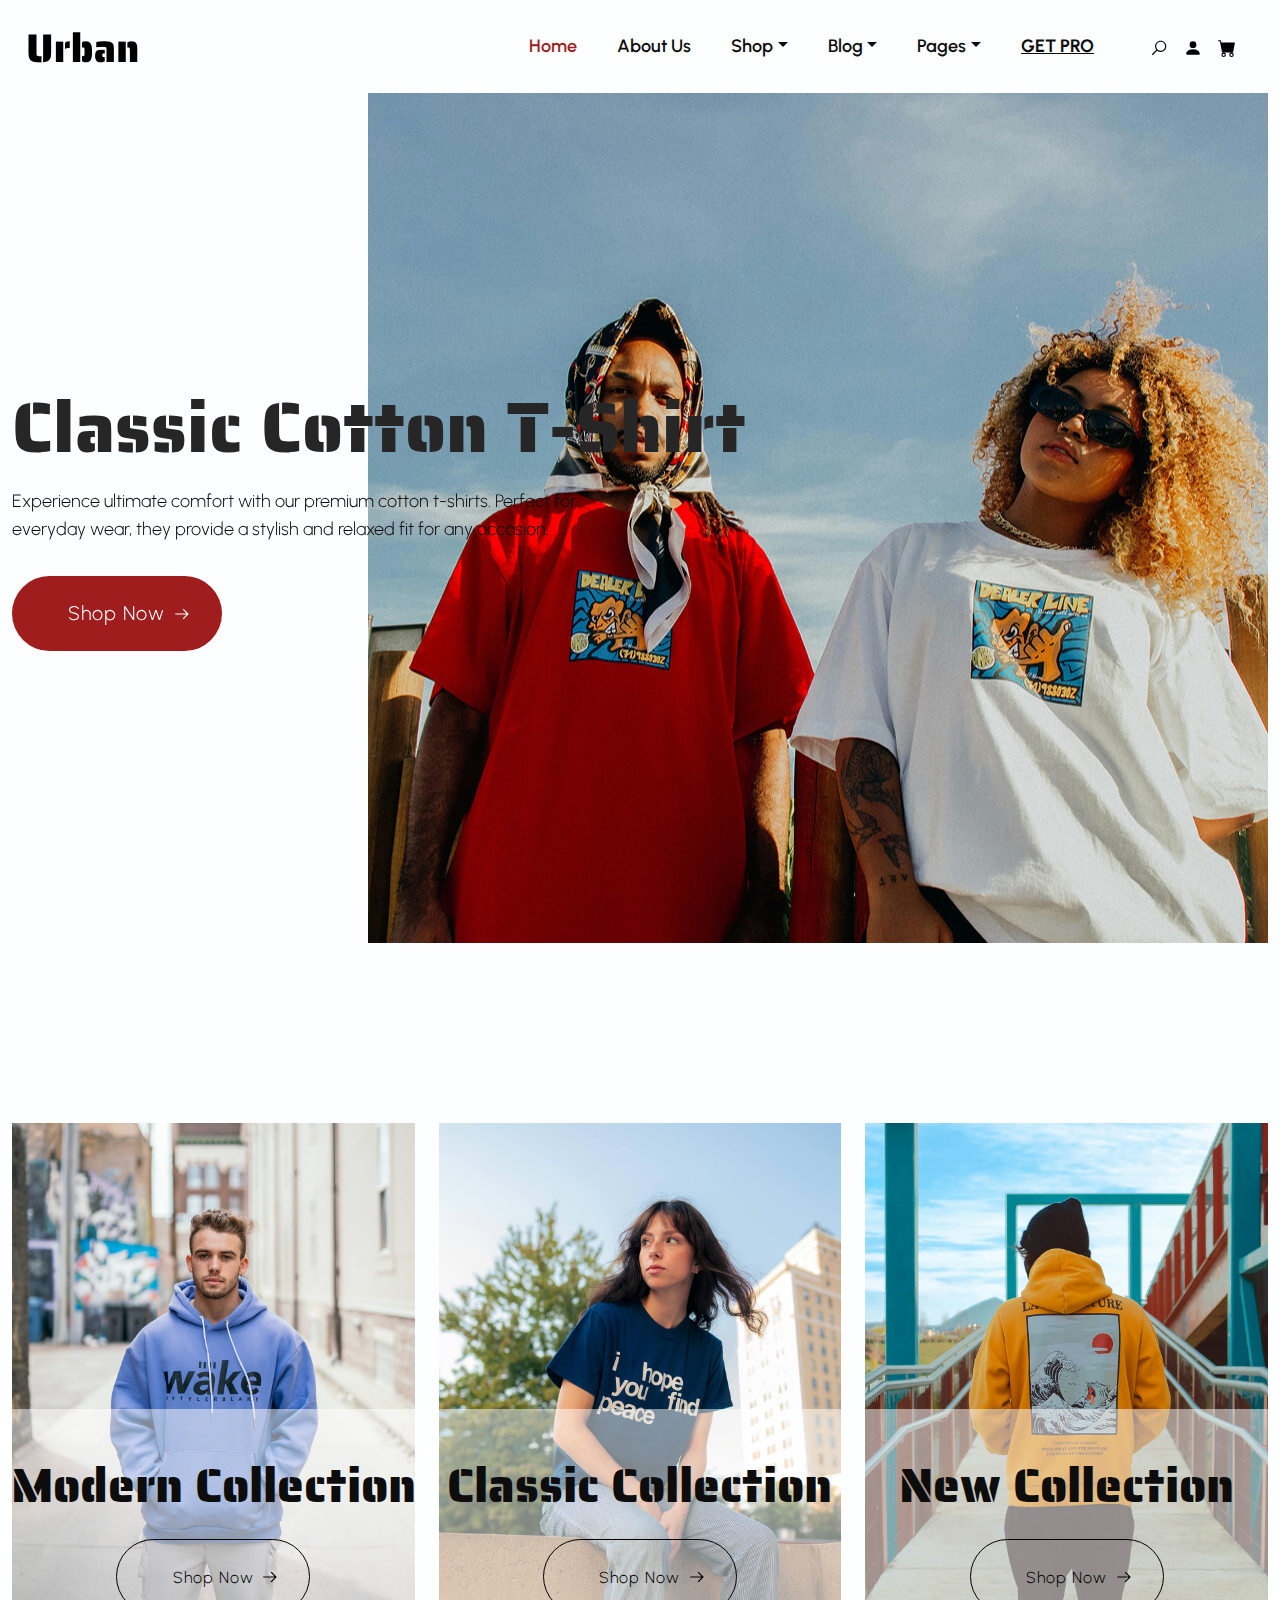
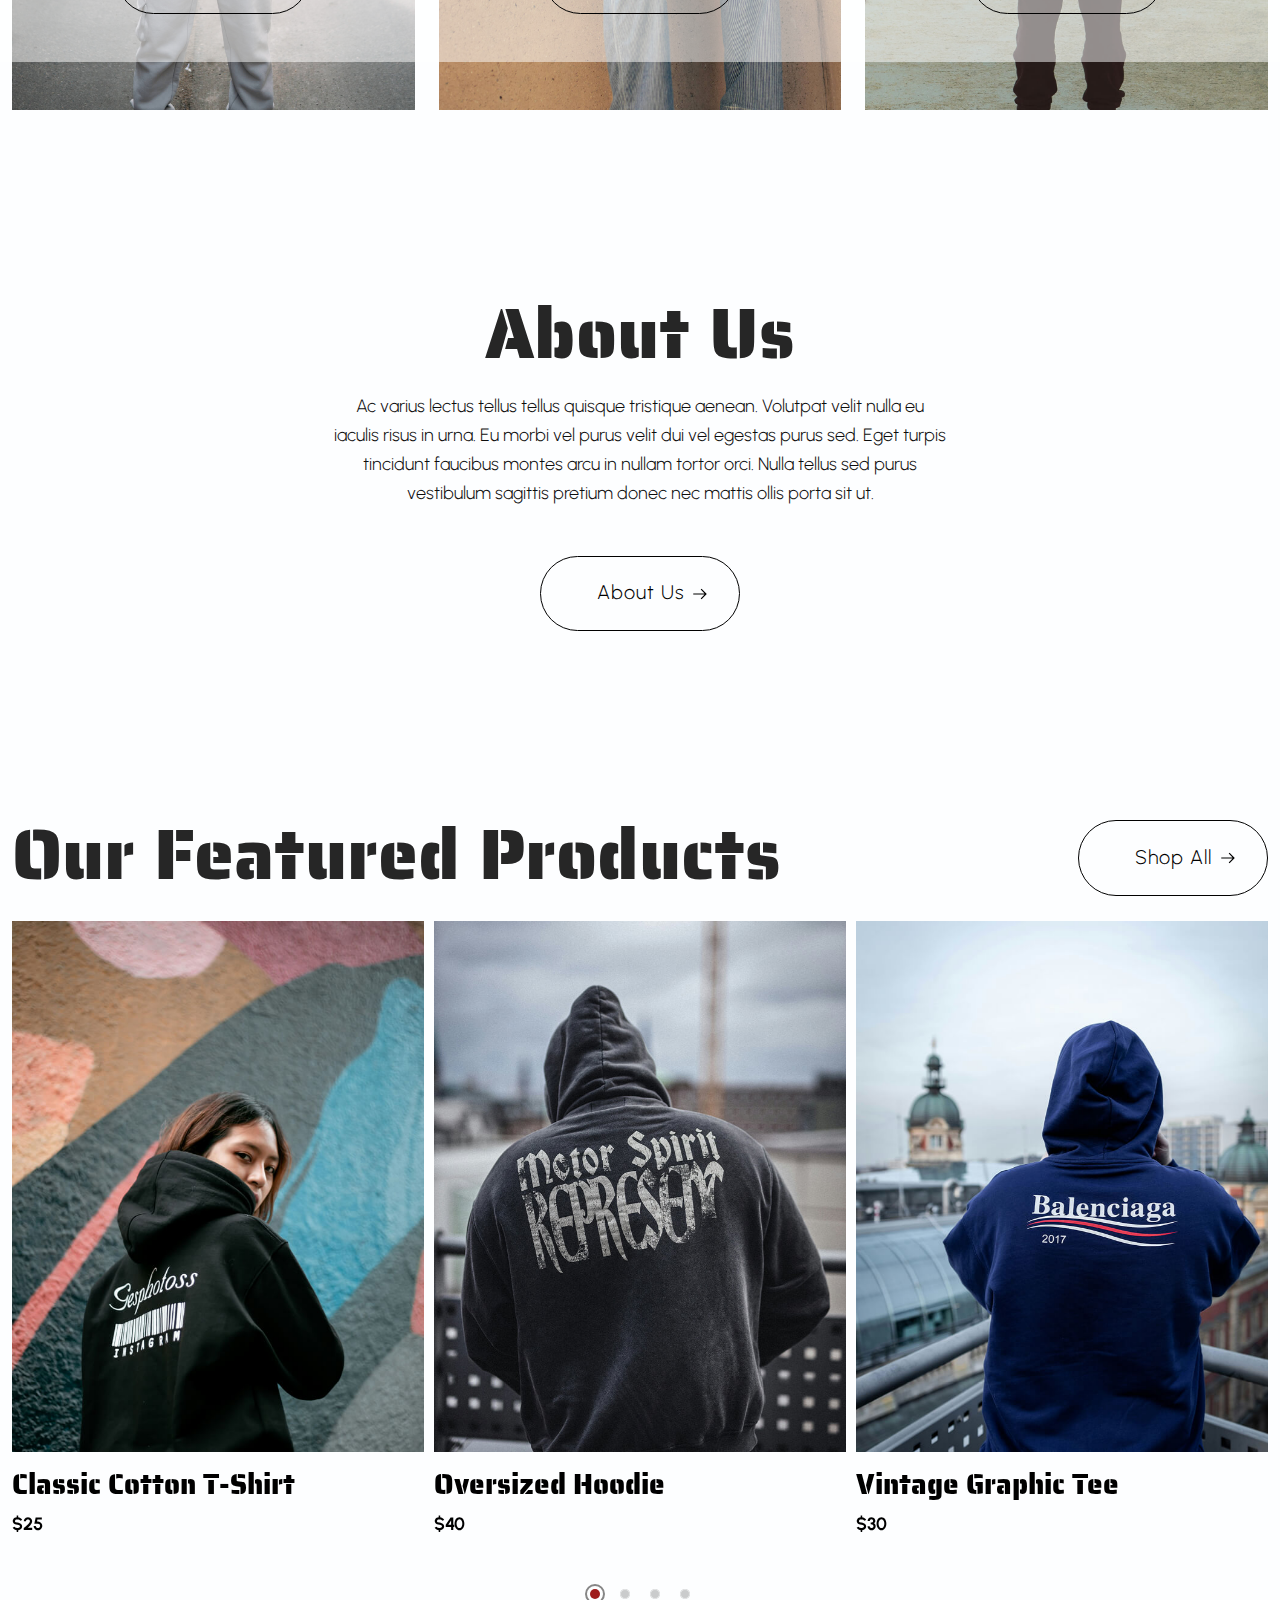
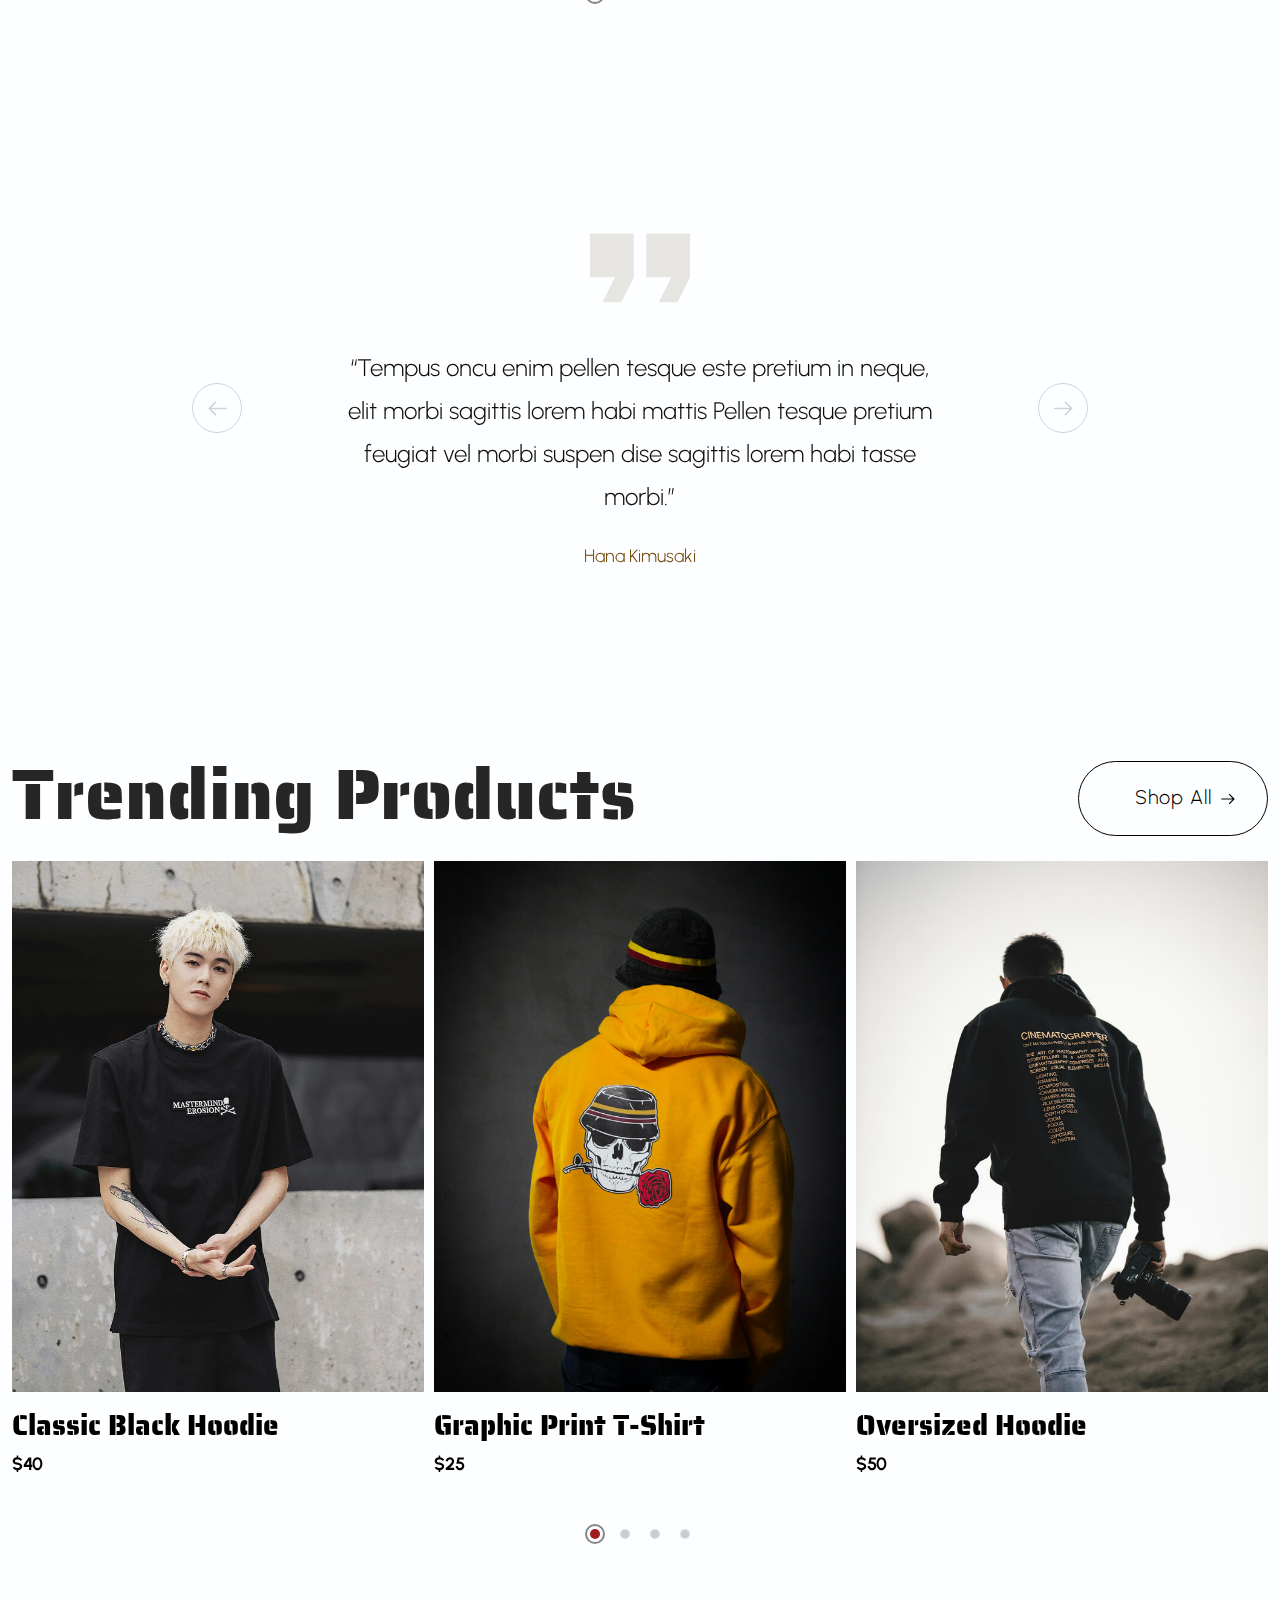
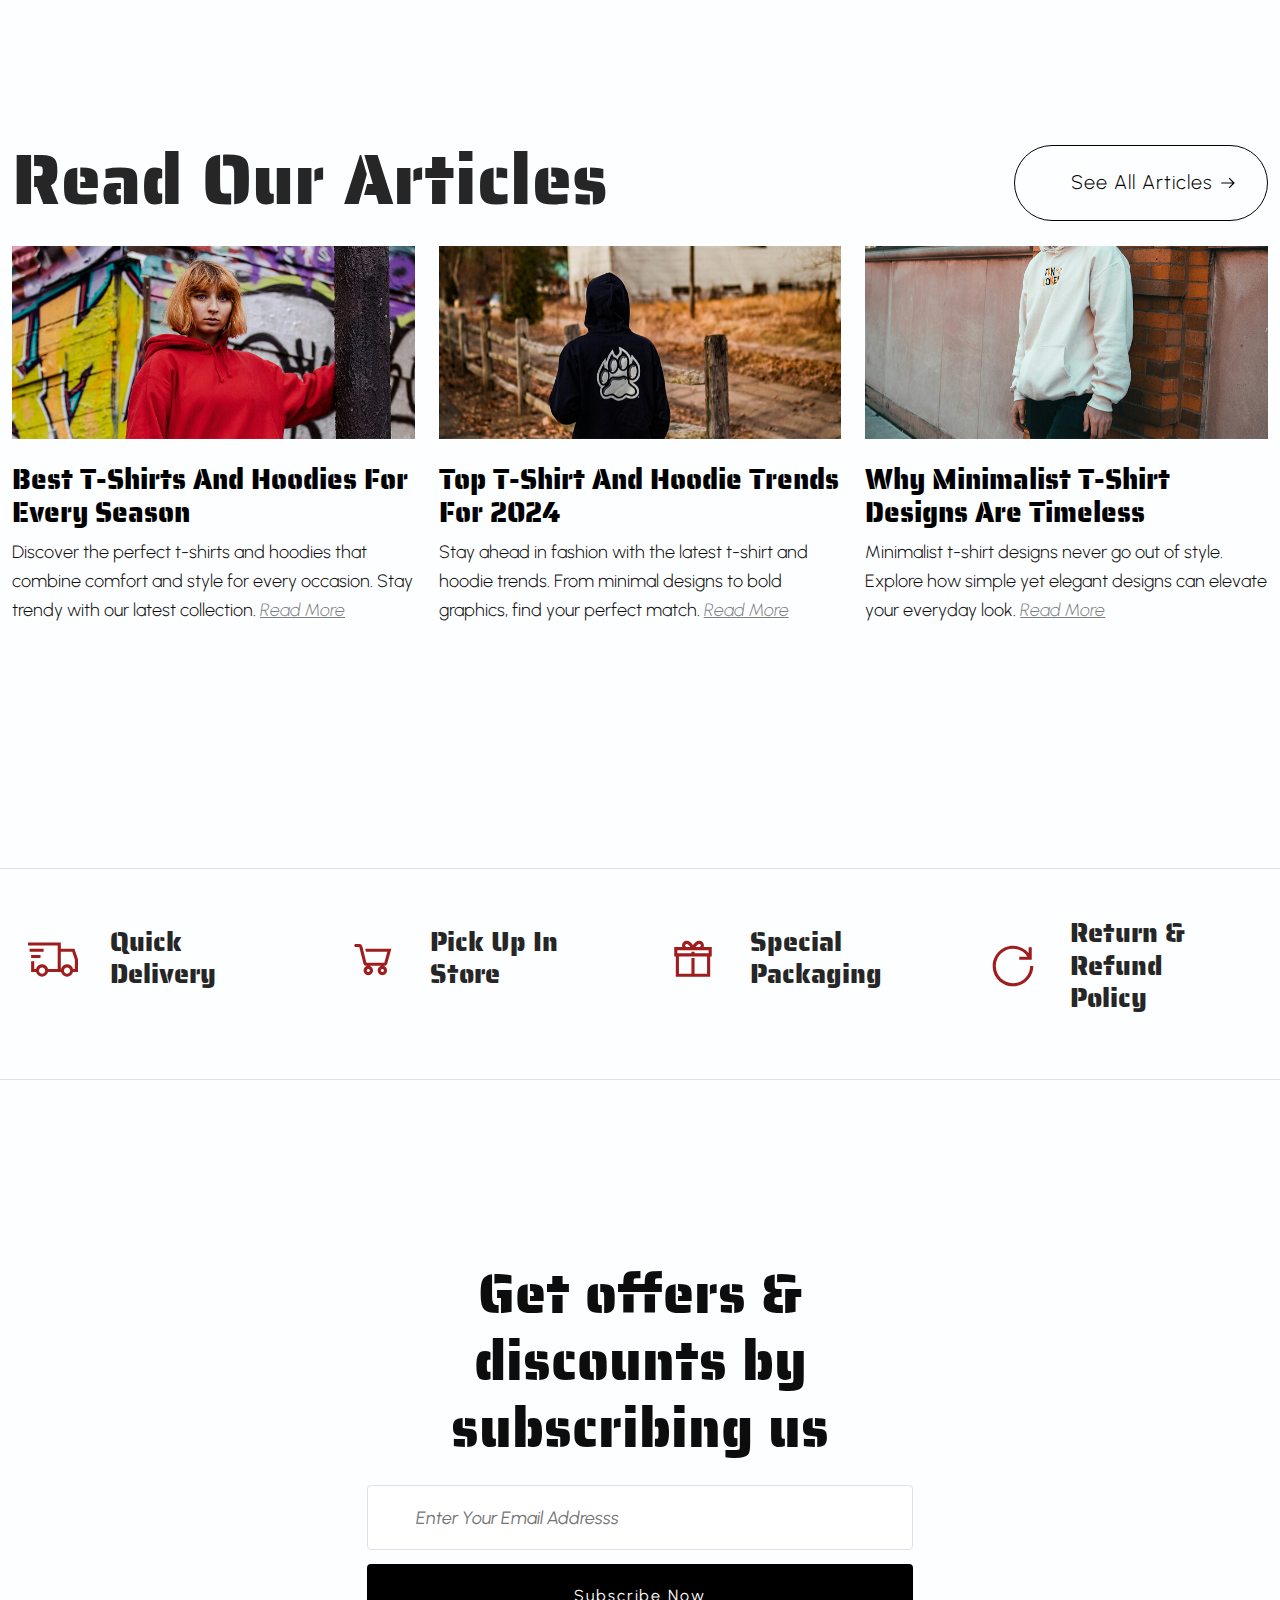
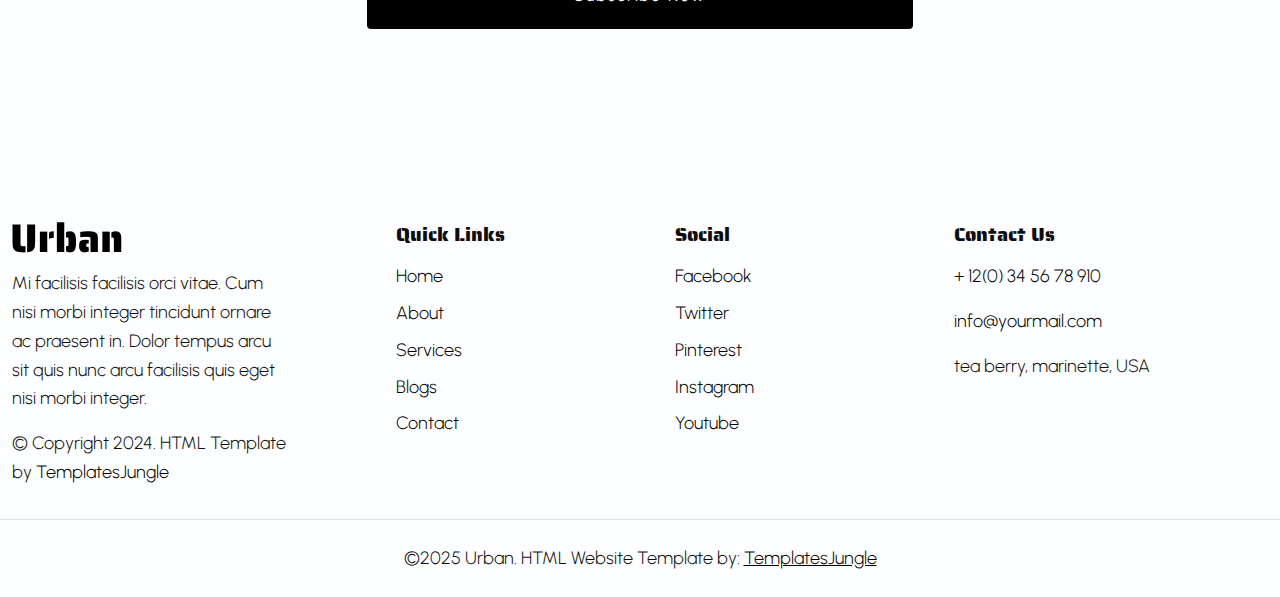
<file: index.html>
<!DOCTYPE html>
<html>

<head>
  <title>Urban - T-Shirt Store HTML Website Template</title>
  <meta charset="utf-8">
  <meta http-equiv="X-UA-Compatible" content="IE=edge">
  <meta name="viewport" content="width=device-width, initial-scale=1.0">
  <meta name="format-detection" content="telephone=no">
  <meta name="apple-mobile-web-app-capable" content="yes">
  <meta name="author" content="templatesjungle">
  <meta name="keywords" content="tshirt store ecommerce html website templates">
  <meta name="description" content="Urban is a T-Shirt Store HTML Website Template">

  <link rel="stylesheet" type="text/css" href="css/bootstrap.min.css">
  <link rel="stylesheet" type="text/css" href="style.css">
  <link rel="stylesheet" href="https://cdn.jsdelivr.net/npm/swiper@9/swiper-bundle.min.css" />

  <link rel="preconnect" href="https://fonts.googleapis.com">
  <link rel="preconnect" href="https://fonts.gstatic.com" crossorigin>
  <link
    href="https://fonts.googleapis.com/css2?family=Saira+Stencil+One&family=Urbanist:ital,wght@0,100..900;1,100..900&display=swap"
    rel="stylesheet">
</head>

<body class="bg-body" data-bs-spy="scroll" data-bs-target="#navbar" data-bs-root-margin="0px 0px -40%"
  data-bs-smooth-scroll="true" tabindex="0">
  <svg xmlns="http://www.w3.org/2000/svg" style="display: none;">
    <symbol id="search" xmlns="http://www.w3.org/2000/svg" viewBox="0 0 32 32">
      <title>Search</title>
      <path fill="currentColor"
        d="M19 3C13.488 3 9 7.488 9 13c0 2.395.84 4.59 2.25 6.313L3.281 27.28l1.439 1.44l7.968-7.969A9.922 9.922 0 0 0 19 23c5.512 0 10-4.488 10-10S24.512 3 19 3zm0 2c4.43 0 8 3.57 8 8s-3.57 8-8 8s-8-3.57-8-8s3.57-8 8-8z" />
    </symbol>
    <symbol xmlns="http://www.w3.org/2000/svg" id="user" viewBox="0 0 16 16">
      <path d="M3 14s-1 0-1-1 1-4 6-4 6 3 6 4-1 1-1 1H3Zm5-6a3 3 0 1 0 0-6 3 3 0 0 0 0 6Z" />
    </symbol>
    <symbol xmlns="http://www.w3.org/2000/svg" id="cart" viewBox="0 0 16 16">
      <path
        d="M0 1.5A.5.5 0 0 1 .5 1H2a.5.5 0 0 1 .485.379L2.89 3H14.5a.5.5 0 0 1 .491.592l-1.5 8A.5.5 0 0 1 13 12H4a.5.5 0 0 1-.491-.408L2.01 3.607 1.61 2H.5a.5.5 0 0 1-.5-.5zM5 12a2 2 0 1 0 0 4 2 2 0 0 0 0-4zm7 0a2 2 0 1 0 0 4 2 2 0 0 0 0-4zm-7 1a1 1 0 1 1 0 2 1 1 0 0 1 0-2zm7 0a1 1 0 1 1 0 2 1 1 0 0 1 0-2z" />
    </symbol>
    <symbol xmlns="http://www.w3.org/2000/svg" id="arrow-left" viewBox="0 0 32 32">
      <path fill="currentColor"
        d="m13.281 6.781l-8.5 8.5l-.687.719l.687.719l8.5 8.5l1.438-1.438L7.938 17H28v-2H7.937l6.782-6.781z" />
    </symbol>
    <symbol xmlns="http://www.w3.org/2000/svg" id="arrow-right" viewBox="0 0 32 32">
      <path fill="currentColor"
        d="M18.719 6.781L17.28 8.22L24.063 15H4v2h20.063l-6.782 6.781l1.438 1.438l8.5-8.5l.687-.719l-.687-.719z" />
    </symbol>
    <symbol xmlns="http://www.w3.org/2000/svg" id="shipping-fast" viewBox="0 0 32 32">
      <path fill="currentColor"
        d="M0 6v2h19v15h-6.156c-.446-1.719-1.992-3-3.844-3c-1.852 0-3.398 1.281-3.844 3H4v-5H2v7h3.156c.446 1.719 1.992 3 3.844 3c1.852 0 3.398-1.281 3.844-3h8.312c.446 1.719 1.992 3 3.844 3c1.852 0 3.398-1.281 3.844-3H32v-8.156l-.063-.157l-2-6L29.72 10H21V6zm1 4v2h9v-2zm20 2h7.281L30 17.125V23h-1.156c-.446-1.719-1.992-3-3.844-3c-1.852 0-3.398 1.281-3.844 3H21zM2 14v2h6v-2zm7 8c1.117 0 2 .883 2 2s-.883 2-2 2s-2-.883-2-2s.883-2 2-2zm16 0c1.117 0 2 .883 2 2s-.883 2-2 2s-2-.883-2-2s.883-2 2-2z" />
    </symbol>
    <symbol xmlns="http://www.w3.org/2000/svg" id="shopping-cart" viewBox="0 0 32 32">
      <path fill="currentColor"
        d="M5 7c-.55 0-1 .45-1 1s.45 1 1 1h2.219l2.625 10.5c.222.89 1.02 1.5 1.937 1.5H23.25c.902 0 1.668-.598 1.906-1.469L27.75 10H11l.5 2h13.656l-1.906 7H11.781L9.156 8.5A1.983 1.983 0 0 0 7.22 7zm17 14c-1.645 0-3 1.355-3 3s1.355 3 3 3s3-1.355 3-3s-1.355-3-3-3zm-9 0c-1.645 0-3 1.355-3 3s1.355 3 3 3s3-1.355 3-3s-1.355-3-3-3zm0 2c.563 0 1 .438 1 1c0 .563-.438 1-1 1c-.563 0-1-.438-1-1c0-.563.438-1 1-1zm9 0c.563 0 1 .438 1 1c0 .563-.438 1-1 1c-.563 0-1-.438-1-1c0-.563.438-1 1-1z" />
    </symbol>
    <symbol xmlns="http://www.w3.org/2000/svg" id="gift" viewBox="0 0 32 32">
      <path fill="currentColor"
        d="M12 5c-1.645 0-3 1.355-3 3c0 .352.074.684.188 1H4v6h1v13h22V15h1V9h-5.188A2.95 2.95 0 0 0 23 8c0-1.645-1.355-3-3-3c-1.75 0-2.938 1.328-3.719 2.438c-.105.148-.187.292-.281.437c-.094-.145-.176-.29-.281-.438C14.938 6.329 13.75 5 12 5zm0 2c.625 0 1.438.672 2.063 1.563c.152.218.128.23.25.437H12c-.566 0-1-.434-1-1c0-.566.434-1 1-1zm8 0c.566 0 1 .434 1 1c0 .566-.434 1-1 1h-2.313c.122-.207.098-.219.25-.438C18.563 7.673 19.375 7 20 7zM6 11h20v2h-9v-1h-2v1H6zm1 4h18v11h-8V16h-2v10H7z" />
    </symbol>
    <symbol xmlns="http://www.w3.org/2000/svg" id="return" viewBox="0 0 32 32">
      <path fill="currentColor"
        d="M16 3C8.832 3 3 8.832 3 16s5.832 13 13 13s13-5.832 13-13h-2c0 6.086-4.914 11-11 11S5 22.086 5 16S9.914 5 16 5c3.875 0 7.262 1.984 9.219 5H20v2h8V4h-2v3.719C23.617 4.844 20.02 3 16 3z" />
    </symbol>
    <symbol xmlns="http://www.w3.org/2000/svg" id="quote" viewBox="0 0 24 24">
      <path fill="currentColor" d="m15 17l2-4h-4V6h7v7l-2 4h-3Zm-9 0l2-4H4V6h7v7l-2 4H6Z" />
    </symbol>
    <symbol xmlns="http://www.w3.org/2000/svg" id="nav-icon" viewBox="0 0 16 16">
      <path
        d="M14 10.5a.5.5 0 0 0-.5-.5h-3a.5.5 0 0 0 0 1h3a.5.5 0 0 0 .5-.5zm0-3a.5.5 0 0 0-.5-.5h-7a.5.5 0 0 0 0 1h7a.5.5 0 0 0 .5-.5zm0-3a.5.5 0 0 0-.5-.5h-11a.5.5 0 0 0 0 1h11a.5.5 0 0 0 .5-.5z" />
    </symbol>
    <symbol xmlns="http://www.w3.org/2000/svg" id="close" viewBox="0 0 16 16">
      <path
        d="M2.146 2.854a.5.5 0 1 1 .708-.708L8 7.293l5.146-5.147a.5.5 0 0 1 .708.708L8.707 8l5.147 5.146a.5.5 0 0 1-.708.708L8 8.707l-5.146 5.147a.5.5 0 0 1-.708-.708L7.293 8 2.146 2.854Z" />
    </symbol>
    <symbol xmlns="http://www.w3.org/2000/svg" id="navbar-icon" viewBox="0 0 16 16">
      <path
        d="M14 10.5a.5.5 0 0 0-.5-.5h-3a.5.5 0 0 0 0 1h3a.5.5 0 0 0 .5-.5zm0-3a.5.5 0 0 0-.5-.5h-7a.5.5 0 0 0 0 1h7a.5.5 0 0 0 .5-.5zm0-3a.5.5 0 0 0-.5-.5h-11a.5.5 0 0 0 0 1h11a.5.5 0 0 0 .5-.5z" />
    </symbol>
  </svg>

  <div id="preloader">
    <span class="loader"></span>
  </div>

  <div class="search-box position-relative overflow-hidden w-100">
    <div class="search-wrap">
      <div class="close-button position-absolute">
        <svg class="close" width="22" height="22">
          <use xlink:href="#close"></use>
        </svg>
      </div>
      <form id="search-form" class="text-center pt-3" action="" method="">
        <input type="text" class="search-input fs-5 p-4 bg-transparent" placeholder="Search...">
        <svg class="search" width="22" height="22">
          <use xlink:href="#search"></use>
        </svg>
      </form>
    </div>
  </div>

  <header id="header" class="site-header text-black">
    <nav id="header-nav" class="navbar navbar-expand-lg px-md-3 py-md-4 py-3">
      <div class="container-fluid">
        <a class="navbar-brand" href="index.html">
          <img src="images/main-logo.png" class="logo">
        </a>
        <button class="navbar-toggler d-flex d-lg-none order-3 p-0" type="button" data-bs-toggle="offcanvas"
          data-bs-target="#bdNavbar" aria-controls="bdNavbar" aria-expanded="false" aria-label="Toggle navigation">
          <svg class="navbar-icon" width="50" height="50">
            <use xlink:href="#navbar-icon"></use>
          </svg>
        </button>
        <div class="offcanvas offcanvas-end" tabindex="-1" id="bdNavbar" aria-labelledby="bdNavbarOffcanvasLabel">
          <div class="offcanvas-header px-4 pb-0">
            <a class="navbar-brand" href="index.html">
              <img src="images/main-logo.png" class="logo">
            </a>
            <button type="button" class="btn-close btn-close-black" data-bs-dismiss="offcanvas" aria-label="Close"
              data-bs-target="#bdNavbar"></button>
          </div>
          <div class="offcanvas-body">
            <ul id="navbar" class="navbar-nav text-capitalize justify-content-end align-items-center flex-grow-1 pe-3">
              <li class="nav-item">
                <a class="nav-link me-4 active" href="index.html">Home</a>
              </li>
              <li class="nav-item">
                <a class="nav-link me-4" href="about-us.html">About Us</a>
              </li>
              <li class="nav-item dropdown me-4">
                <a class="nav-link dropdown-toggle" href="#" id="dropdownPages" data-bs-toggle="dropdown"
                  aria-haspopup="true" aria-expanded="false">Shop</a>
                <ul class="dropdown-menu list-unstyled" aria-labelledby="dropdownPages">
                  <li>
                    <a href="shop-sidebar.html" class="dropdown-item item-anchor">Shop Sidebar <span
                        class="badge bg-secondary text-dark ms-2">PRO</span></a>
                  </li>
                  <li>
                    <a href="shop-four-column.html" class="dropdown-item item-anchor">Shop Grid <span
                        class="badge bg-secondary text-dark ms-2">PRO</span></a>
                  </li>
                </ul>
              </li>
              <li class="nav-item dropdown me-4">
                <a class="nav-link dropdown-toggle" href="#" id="dropdownPages" data-bs-toggle="dropdown"
                  aria-haspopup="true" aria-expanded="false">Blog</a>
                <ul class="dropdown-menu list-unstyled" aria-labelledby="dropdownPages">
                  <li>
                    <a href="blog-classic.html" class="dropdown-item item-anchor">Blog Classic <span
                        class="badge bg-secondary text-dark ms-2">PRO</span></a>
                  </li>
                  <li>
                    <a href="blog-grid-four-column.html" class="dropdown-item item-anchor">Blog 4 Column <span
                        class="badge bg-secondary text-dark ms-2">PRO</span></a>
                  </li>
                  <li>
                    <a href="blog-with-sidebar.html" class="dropdown-item item-anchor">Blog With Sidebar <span
                        class="badge bg-secondary text-dark ms-2">PRO</span></a>
                  </li>
                </ul>
              </li>
              <li class="nav-item dropdown me-4">
                <a class="nav-link dropdown-toggle" href="#" id="dropdownPages" data-bs-toggle="dropdown"
                  aria-haspopup="true" aria-expanded="false">Pages</a>
                <ul class="dropdown-menu list-unstyled" aria-labelledby="dropdownPages">
                  <li>
                    <a href="about-us.html" class="dropdown-item item-anchor">About <span
                        class="badge bg-secondary text-dark ms-2">PRO</span></a>
                  </li>
                  <li>
                    <a href="cart.html" class="dropdown-item item-anchor">Cart <span
                        class="badge bg-secondary text-dark ms-2">PRO</span></a>
                  </li>
                  <li>
                    <a href="checkout.html" class="dropdown-item item-anchor">Checkout <span
                        class="badge bg-secondary text-dark ms-2">PRO</span></a>
                  </li>
                  <li>
                    <a href="contact.html" class="dropdown-item item-anchor">Contact <span
                        class="badge bg-secondary text-dark ms-2">PRO</span></a>
                  </li>
                  <li>
                    <a href="error-page.html" class="dropdown-item item-anchor">Error Page <span
                        class="badge bg-secondary text-dark ms-2">PRO</span></a>
                  </li>
                  <li>
                    <a href="faqs.html" class="dropdown-item item-anchor">FAQs <span
                        class="badge bg-secondary text-dark ms-2">PRO</span></a>
                  </li>
                  <li>
                    <a href="my-account.html" class="dropdown-item item-anchor">My Account <span
                        class="badge bg-secondary text-dark ms-2">PRO</span></a>
                  </li>
                  <li>
                    <a href="order-tracking.html" class="dropdown-item item-anchor">Order Tracking <span
                        class="badge bg-secondary text-dark ms-2">PRO</span></a>
                  </li>
                  <li>
                    <a href="wishlist.html" class="dropdown-item item-anchor">Wishlist <span
                        class="badge bg-secondary text-dark ms-2">PRO</span></a>
                  </li>
                  <li>
                    <a href="single-post.html" class="dropdown-item item-anchor">Single Post <span
                        class="badge bg-secondary text-dark ms-2">PRO</span></a>
                  </li>
                  <li>
                    <a href="single-product.html" class="dropdown-item item-anchor">Single Product <span
                        class="badge bg-secondary text-dark ms-2">PRO</span></a>
                  </li>
                </ul>
              </li>
              <li class="nav-item">
                <a class="nav-link fw-bold text-decoration-underline" target="_blank"
                  href="https://templatesjungle.gumroad.com/l/urban">GET PRO</a>
              </li>
              <li class="nav-item">
                <div class="user-items ps-5">
                  <ul class="d-flex justify-content-end list-unstyled">
                    <li class="search-item pe-3" data-bs-toggle="collapse" data-bs-target="#search-box"
                      aria-controls="search-box" aria-expanded="false" aria-label="Toggle navigation">
                      <svg class="search" width="18" height="18">
                        <use xlink:href="#search"></use>
                      </svg>
                    </li>
                    <li class="pe-3">
                      <a href="#">
                        <svg class="user" width="18" height="18">
                          <use xlink:href="#user"></use>
                        </svg>
                      </a>
                    </li>
                    <li>
                      <a href="cart.html">
                        <svg class="cart" width="18" height="18">
                          <use xlink:href="#cart"></use>
                        </svg>
                      </a>
                    </li>
                  </ul>
                </div>
              </li>
            </ul>
          </div>
        </div>
      </div>
    </nav>
  </header>

  <section id="billboard" class="overflow-hidden">
    <div class="swiper main-swiper">
      <div class="swiper-wrapper">
        <div class="swiper-slide">
          <div class="container-fluid">
            <div class="row">
              <div class="col-md-12">
                <div class="banner-item align-content-center"
                  style="background-image: url(images/banner-image1.jpg); background-repeat: no-repeat; background-position: right; height: 850px;">
                  <div class="banner-content padding-large px-5 px-lg-0">
                    <h2 class="display-2 text-capitalize text-dark pb-2">Classic Cotton T-Shirt</h2>
                    <p>Experience ultimate comfort with our premium cotton t-shirts. Perfect for everyday wear, they
                      provide a stylish and relaxed fit for any occasion.</p>
                    <a href="shop-sidebar.html" class="btn btn-medium btn-arrow position-relative mt-3">
                      <span class="text-capitalize">Shop Now</span>
                      <svg class="arrow-right position-absolute" width="18" height="20">
                        <use xlink:href="#arrow-right"></use>
                      </svg>
                    </a>
                  </div>
                </div>
              </div>
            </div>
          </div>
        </div>
        <div class="swiper-slide">
          <div class="container-fluid">
            <div class="row">
              <div class="col-md-12">
                <div class="banner-item align-content-center"
                  style="background-image: url(images/banner-image2.jpg); background-repeat: no-repeat; background-position: right; height: 850px;">
                  <div class="banner-content padding-large px-5 px-lg-0">
                    <h2 class="display-2 text-capitalize text-dark pb-2">Trendy Graphic Hoodie</h2>
                    <p>Stay cozy and stylish with our latest collection of graphic hoodies. Designed for comfort and
                      warmth, they are the perfect addition to your wardrobe.</p>
                    <a href="shop.html" class="btn btn-medium btn-arrow position-relative mt-3">
                      <span class="text-capitalize">Shop Now</span>
                      <svg class="arrow-right position-absolute" width="18" height="20">
                        <use xlink:href="#arrow-right"></use>
                      </svg>
                    </a>
                  </div>
                </div>
              </div>
            </div>
          </div>
        </div>
        <div class="swiper-slide">
          <div class="container-fluid">
            <div class="row">
              <div class="col-md-12">
                <div class="banner-item align-content-center"
                  style="background-image: url(images/banner-image3.jpg); background-repeat: no-repeat; background-position: right; height: 850px;">
                  <div class="banner-content padding-large px-5 px-lg-0">
                    <h2 class="display-2 text-capitalize text-dark pb-2">Minimalist Oversized Tee</h2>
                    <p>Elevate your streetwear game with our minimalist oversized tees. Crafted for style and comfort,
                      they pair effortlessly with any outfit.</p>
                    <a href="shop.html" class="btn btn-medium btn-arrow position-relative mt-3">
                      <span class="text-capitalize">Shop Now</span>
                      <svg class="arrow-right position-absolute" width="18" height="20">
                        <use xlink:href="#arrow-right"></use>
                      </svg>
                    </a>
                  </div>
                </div>
              </div>
            </div>
          </div>
        </div>
      </div>

    </div>
    <div class="swiper-pagination position-absolute"></div>
  </section>

  <section id="banner" class="padding-large">
    <div class="container-fluid">
      <div class="row">
        <div class="col-md-4 banner-content-1 position-relative">
          <div>
            <img src="images/product-large-2.jpg" class="img-fluid" alt="img">
          </div>
          <div
            class="banner-content-text position-absolute bottom-0 start-0 text-center w-100 py-5 mb-5 bg-white bg-opacity-50">
            <h2 class="display-5">Modern Collection</h2>
            <a href="shop-sidebar.html" class="btn btn-medium btn-arrow outline-dark position-relative mt-3">
              <span class="text-capitalize fs-6">Shop Now</span>
              <svg class="arrow-right position-absolute" width="18" height="20">
                <use xlink:href="#arrow-right"></use>
              </svg>
            </a>
          </div>
        </div>
        <div class="col-md-4 banner-content-2 position-relative">
          <div>
            <img src="images/product-large-3.jpg" class="img-fluid" alt="img">
          </div>
          <div
            class="banner-content-text position-absolute bottom-0 start-0 text-center w-100 py-5 mb-5 bg-white bg-opacity-50">
            <h2 class="display-5">Classic Collection</h2>
            <a href="shop-sidebar.html" class="btn btn-medium btn-arrow outline-dark position-relative mt-3">
              <span class="text-capitalize fs-6">Shop Now</span>
              <svg class="arrow-right position-absolute" width="18" height="20">
                <use xlink:href="#arrow-right"></use>
              </svg>
            </a>
          </div>
        </div>
        <div class="col-md-4 banner-content-3 position-relative">
          <div>
            <img src="images/product-large-4.jpg" class="img-fluid" alt="img">
          </div>
          <div
            class="banner-content-text position-absolute bottom-0 start-0 text-center w-100 py-5 mb-5 bg-white bg-opacity-50">
            <h2 class="display-5">New Collection</h2>
            <a href="shop-sidebar.html" class="btn btn-medium btn-arrow outline-dark position-relative mt-3">
              <span class="text-capitalize fs-6">Shop Now</span>
              <svg class="arrow-right position-absolute" width="18" height="20">
                <use xlink:href="#arrow-right"></use>
              </svg>
            </a>
          </div>
        </div>
      </div>
    </div>
  </section>

  <section id="about-us" class="padding-large pt-0">
    <div class="container-fluid">
      <div class="row align-items-center justify-content-between">
        <div class="col-md-6 offset-md-3">
          <div class="detail">
            <div class="display-header text-center">
              <h2 class="display-2 text-capitalize text-dark pb-2">About Us</h2>
              <p class="pb-3">Ac varius lectus tellus tellus quisque tristique aenean. Volutpat velit nulla eu iaculis
                risus in urna. Eu morbi vel purus velit dui vel egestas purus sed. Eget turpis tincidunt faucibus montes
                arcu in nullam tortor orci. Nulla tellus sed purus vestibulum sagittis pretium donec nec mattis ollis
                porta sit ut.</p>
              <a href="about-us.html" class="btn btn-medium btn-arrow outline-dark position-relative mt-3">
                <span class="text-capitalize">About us</span>
                <svg class="arrow-right position-absolute" width="18" height="20">
                  <use xlink:href="#arrow-right"></use>
                </svg>
              </a>
            </div>
          </div>
        </div>
      </div>
    </div>
  </section>

  <section id="featured-products" class="product-store position-relative">
    <div class="container-fluid">
      <div class="row">
        <div class="display-header pb-3 d-md-flex justify-content-between align-items-center flex-wrap col-md-12">
          <h2 class="display-2 text-dark text-capitalize">Our Featured Products</h2>
          <a href="shop-sidebar.html" class="btn btn-medium btn-arrow outline-dark position-relative">
            <span class="text-capitalize">Shop All</span>
            <svg class="arrow-right position-absolute" width="18" height="20">
              <use xlink:href="#arrow-right"></use>
            </svg>
          </a>
        </div>
      </div>
      <div class="row">
        <div id="featured-swiper" class="product-swiper col-md-12">
          <div class="swiper">
            <div class="swiper-wrapper">
              <div class="swiper-slide">
                <div class="product-card image-zoom-effect link-effect d-flex flex-wrap">
                  <div class="image-holder">
                    <img src="images/product-item4.jpg" alt="product-item" class="product-image img-fluid">
                  </div>
                  <div class="cart-concern">
                    <h3 class="card-title text-capitalize pt-3 ">
                      <a href="single-product.html">Classic Cotton T-Shirt</a>
                    </h3>
                    <div class="cart-info">
                      <a class="pseudo-text-effect fw-bold" href="#" data-after="ADD TO CART">
                        <span>$25</span>
                      </a>
                    </div>
                  </div>
                </div>
              </div>
              <div class="swiper-slide">
                <div class="product-card image-zoom-effect link-effect d-flex flex-wrap">
                  <div class="image-holder">
                    <img src="images/product-item5.jpg" alt="product-item" class="product-image img-fluid">
                  </div>
                  <div class="cart-concern">
                    <h3 class="card-title text-capitalize pt-3">
                      <a href="single-product.html">Oversized Hoodie</a>
                    </h3>
                    <div class="cart-info">
                      <a class="pseudo-text-effect fw-bold" href="#" data-after="ADD TO CART">
                        <span>$40</span>
                      </a>
                    </div>
                  </div>
                </div>
              </div>
              <div class="swiper-slide">
                <div class="product-card image-zoom-effect link-effect d-flex flex-wrap">
                  <div class="image-holder">
                    <img src="images/product-item3.jpg" alt="product-item" class="product-image img-fluid">
                  </div>
                  <div class="cart-concern">
                    <h3 class="card-title text-capitalize pt-3">
                      <a href="single-product.html">Vintage Graphic Tee</a>
                    </h3>
                    <div class="cart-info">
                      <a class="pseudo-text-effect fw-bold" href="#" data-after="ADD TO CART">
                        <span>$30</span>
                      </a>
                    </div>
                  </div>
                </div>
              </div>
              <div class="swiper-slide">
                <div class="product-card image-zoom-effect link-effect d-flex flex-wrap">
                  <div class="image-holder">
                    <img src="images/product-item9.jpg" alt="product-item" class="product-image img-fluid">
                  </div>
                  <div class="cart-concern">
                    <h3 class="card-title text-capitalize pt-3">
                      <a href="single-product.html">Minimalist Hoodie</a>
                    </h3>
                    <div class="cart-info">
                      <a class="pseudo-text-effect fw-bold" href="#" data-after="ADD TO CART">
                        <span>$45</span>
                      </a>
                    </div>
                  </div>
                </div>
              </div>
              <div class="swiper-slide">
                <div class="product-card image-zoom-effect link-effect d-flex flex-wrap">
                  <div class="image-holder">
                    <img src="images/product-item7.jpg" alt="product-item" class="product-image img-fluid">
                  </div>
                  <div class="cart-concern">
                    <h3 class="card-title text-capitalize pt-3">
                      <a href="single-product.html">Striped Long Sleeve Tee</a>
                    </h3>
                    <div class="cart-info">
                      <a class="pseudo-text-effect fw-bold" href="#" data-after="ADD TO CART">
                        <span>$35</span>
                      </a>
                    </div>
                  </div>
                </div>
              </div>
              <div class="swiper-slide">
                <div class="product-card image-zoom-effect link-effect d-flex flex-wrap">
                  <div class="image-holder">
                    <img src="images/product-item12.jpg" alt="product-item" class="product-image img-fluid">
                  </div>
                  <div class="cart-concern">
                    <h3 class="card-title text-capitalize pt-3">
                      <a href="single-product.html">Relaxed Fit Hoodie</a>
                    </h3>
                    <div class="cart-info">
                      <a class="pseudo-text-effect fw-bold" href="#" data-after="ADD TO CART">
                        <span>$50</span>
                      </a>
                    </div>
                  </div>
                </div>
              </div>
            </div>
          </div>
          <div class="swiper-pagination text-center mt-5"></div>
        </div>

      </div>
    </div>
  </section>

  <section id="testimonials" class="position-relative padding-large">
    <div class="container">
      <div class="row justify-content-center">
        <div class="col-md-8">
          <div class="review-content position-relative">
            <div
              class="swiper-icon swiper-arrow swiper-arrow-prev position-absolute d-flex align-items-center justify-content-center">
              <svg class="icon-arrow" width="25" height="25">
                <use xlink:href="#arrow-left" />
              </svg>
            </div>
            <div class="swiper testimonial-swiper">
              <div class="quotation text-center">
                <svg class="quote">
                  <use xlink:href="#quote" />
                </svg>
              </div>
              <div class="swiper-wrapper">
                <div class="swiper-slide text-center d-flex justify-content-center">
                  <div class="review-item col-md-10">
                    <i class="icon icon-review"></i>
                    <blockquote class="fs-4">“Tempus oncu enim pellen tesque este pretium in neque, elit morbi sagittis
                      lorem habi mattis Pellen tesque pretium feugiat vel morbi suspen dise sagittis lorem habi tasse
                      morbi.”</blockquote>
                    <div class="author-detail">
                      <div class="name text-primary text-capitalize pt-2">Hana Kimusaki</div>
                    </div>
                  </div>
                </div>
                <div class="swiper-slide text-center d-flex justify-content-center">
                  <div class="review-item col-md-10">
                    <i class="icon icon-review"></i>
                    <blockquote class="fs-4">“A blog is a digital publication that can complement a website or exist
                      independently. A blog may include articles, short posts, listicles, infographics, videos, and
                      other
                      digital content.”</blockquote>
                    <div class="author-detail">
                      <div class="name text-primary text-capitalize pt-2">Jennie Rose</div>
                    </div>
                  </div>
                </div>
              </div>
            </div>
            <div
              class="swiper-icon swiper-arrow swiper-arrow-next position-absolute d-flex align-items-center justify-content-center">
              <svg class="icon-arrow" width="25" height="25">
                <use xlink:href="#arrow-right" />
              </svg>
            </div>
          </div>
        </div>
      </div>
    </div>
    <div class="swiper-pagination text-center position-absolute"></div>
  </section>

  <section id="trending-products" class="product-store">
    <div class="container-fluid">
      <div class="row overflow-hidden">
        <div class="display-header pb-3 d-md-flex justify-content-between align-items-center col-md-12">
          <h2 class="display-2 text-dark text-capitalize">Trending products</h2>
          <a href="shop-sidebar.html" class="btn btn-medium btn-arrow outline-dark position-relative">
            <span class="text-capitalize">Shop all</span>
            <svg class="arrow-right position-absolute" width="18" height="20">
              <use xlink:href="#arrow-right"></use>
            </svg>
          </a>
        </div>
        <div id="trending-swiper" class="product-swiper col-md-12">
          <div class="swiper">
            <div class="swiper-wrapper">
              <div class="swiper-slide">
                <div class="product-card image-zoom-effect link-effect d-flex flex-wrap">
                  <div class="image-holder">
                    <img src="images/product-item2.jpg" alt="product-item" class="product-image img-fluid">
                  </div>
                  <div class="cart-concern">
                    <h3 class="card-title text-capitalize pt-3">
                      <a href="single-product.html">Classic Black Hoodie</a>
                    </h3>
                    <div class="cart-info">
                      <a class="pseudo-text-effect fw-bold" href="#" data-after="ADD TO CART">
                        <span>$40</span>
                      </a>
                    </div>
                  </div>
                </div>
              </div>
              <div class="swiper-slide">
                <div class="product-card image-zoom-effect link-effect d-flex flex-wrap">
                  <div class="image-holder">
                    <img src="images/product-item11.jpg" alt="product-item" class="product-image img-fluid">
                  </div>
                  <div class="cart-concern">
                    <h3 class="card-title text-capitalize pt-3">
                      <a href="single-product.html">Graphic Print T-shirt</a>
                    </h3>
                    <div class="cart-info">
                      <a class="pseudo-text-effect fw-bold" href="#" data-after="ADD TO CART"><span>$25</span></a>
                    </div>
                  </div>
                </div>
              </div>
              <div class="swiper-slide">
                <div class="product-card image-zoom-effect link-effect d-flex flex-wrap">
                  <div class="image-holder">
                    <img src="images/product-item6.jpg" alt="product-item" class="product-image img-fluid">
                  </div>
                  <div class="cart-concern">
                    <h3 class="card-title text-capitalize pt-3">
                      <a href="single-product.html">Oversized Hoodie</a>
                    </h3>
                    <div class="cart-info">
                      <a class="pseudo-text-effect fw-bold" href="#" data-after="ADD TO CART">
                        <span>$50</span>
                      </a>
                    </div>
                  </div>
                </div>
              </div>
              <div class="swiper-slide">
                <div class="product-card image-zoom-effect link-effect d-flex flex-wrap">
                  <div class="image-holder">
                    <img src="images/product-item10.jpg" alt="product-item" class="product-image img-fluid">
                  </div>
                  <div class="cart-concern">
                    <h3 class="card-title text-capitalize pt-3">
                      <a href="single-product.html">Minimalist Cotton T-shirt</a>
                    </h3>
                    <div class="cart-info">
                      <a class="pseudo-text-effect fw-bold" href="#" data-after="ADD TO CART">
                        <span>$20</span>
                      </a>
                    </div>
                  </div>
                </div>
              </div>
              <div class="swiper-slide">
                <div class="product-card image-zoom-effect link-effect d-flex flex-wrap">
                  <div class="image-holder">
                    <img src="images/product-item1.jpg" alt="product-item" class="product-image img-fluid">
                  </div>
                  <div class="cart-concern">
                    <h3 class="card-title text-capitalize pt-3">
                      <a href="single-product.html">Vintage Washed Hoodie</a>
                    </h3>
                    <div class="cart-info">
                      <a class="pseudo-text-effect fw-bold" href="#" data-after="ADD TO CART">
                        <span>$45</span>
                      </a>
                    </div>
                  </div>
                </div>
              </div>
              <div class="swiper-slide">
                <div class="product-card image-zoom-effect link-effect d-flex flex-wrap">
                  <div class="image-holder">
                    <img src="images/product-item8.jpg" alt="product-item" class="product-image img-fluid">
                  </div>
                  <div class="cart-concern">
                    <h3 class="card-title text-capitalize pt-3">
                      <a href="single-product.html">Striped Casual T-shirt</a>
                    </h3>
                    <div class="cart-info">
                      <a class="pseudo-text-effect fw-bold" href="#" data-after="ADD TO CART">
                        <span>$22</span>
                      </a>
                    </div>
                  </div>
                </div>
              </div>
            </div>
            <div class="swiper-pagination text-center mt-5"></div>
          </div>

        </div>
      </div>
    </div>
  </section>

  <section id="latest-blog" class="padding-large">
    <div class="container-fluid">
      <div class="row">
        <div class="col-md-12">
          <div class="display-header d-md-flex flex-wrap justify-content-between align-items-center pb-3">
            <h2 class="display-2 text-dark text-capitalize">Read Our Articles</h2>
            <a href="blog-with-sidebar.html" class="btn btn-medium btn-arrow outline-dark position-relative">
              <span class="text-capitalize">See all articles</span>
              <svg class="arrow-right position-absolute" width="18" height="20">
                <use xlink:href="#arrow-right"></use>
              </svg>
            </a>
          </div>
        </div>
      </div>
      <div class="row post-grid">
        <div class="col-lg-4 col-md-6 col-sm-12 mb-5">
          <div class="card-item">
            <div class="card border-0 bg-transparent">
              <div class="card-image image-zoom-effect">
                <a href="single-post.html"> <img src="images/post-item8.jpg" alt="image" class="post-image img-fluid">
                </a>
              </div>
            </div>
            <div class="card-body p-0 mt-4">
              <h3 class="card-title text-capitalize">
                <a href="single-post.html">Best T-shirts and Hoodies for Every Season</a>
              </h3>
              <p>Discover the perfect t-shirts and hoodies that combine comfort and style for every occasion. Stay
                trendy with our latest collection. <span><a href="single-post.html"
                    class="text-decoration-underline text-black-50 text-capitalize p-0"><em>Read More</em></a></span>
              </p>
            </div>
          </div>
        </div>
        <div class="col-lg-4 col-md-6 col-sm-12 mb-5">
          <div class="card-item">
            <div class="card border-0">
              <div class="card-image image-zoom-effect">
                <a href="single-post.html"> <img src="images/post-item2.jpg" alt="image" class="post-image img-fluid">
                </a>
              </div>
            </div>
            <div class="card-body p-0 mt-4">
              <h3 class="card-title text-capitalize">
                <a href="single-post.html">Top T-shirt and Hoodie Trends for 2024</a>
              </h3>
              <p>Stay ahead in fashion with the latest t-shirt and hoodie trends. From minimal designs to bold graphics,
                find your perfect match. <span><a href="single-post.html"
                    class="text-decoration-underline text-black-50 text-capitalize p-0"><em>Read More</em></a></span>
              </p>
            </div>
          </div>
        </div>
        <div class="col-lg-4 col-md-6 col-sm-12 mb-5">
          <div class="card-item">
            <div class="card border-0">
              <div class="card-image image-zoom-effect">
                <a href="single-post.html"> <img src="images/post-item3.jpg" alt="image" class="post-image img-fluid">
                </a>
              </div>
            </div>
            <div class="card-body p-0 mt-4">
              <h3 class="card-title text-capitalize">
                <a href="single-post.html">Why Minimalist T-shirt Designs Are Timeless</a>
              </h3>
              <p>Minimalist t-shirt designs never go out of style. Explore how simple yet elegant designs can elevate
                your everyday look. <span><a href="single-post.html"
                    class="text-decoration-underline text-black-50 text-capitalize p-0"><em>Read More</em></a></span>
              </p>
            </div>
          </div>
        </div>
      </div>

    </div>
  </section>

  <section id="company-services" class="py-5 border-top border-bottom">
    <div class="container-fluid">
      <div class="row">
        <div class="col-lg-3 col-md-6 pb-3">
          <div class="icon-box d-flex align-items-center">
            <div class="icon-box-icon pt-3 pe-3 pb-3 ps-3">
              <svg class="shipping-fast">
                <use xlink:href="#shipping-fast" />
              </svg>
            </div>
            <div class="icon-box-content ps-3">
              <h3 class="card-title text-capitalize text-dark mb-0">Quick delivery</h3>
            </div>
          </div>
        </div>
        <div class="col-lg-3 col-md-6 pb-3">
          <div class="icon-box d-flex align-items-center">
            <div class="icon-box-icon pt-3 pe-3 pb-3 ps-3">
              <svg class="shopping-cart">
                <use xlink:href="#shopping-cart" />
              </svg>
            </div>
            <div class="icon-box-content ps-3">
              <h3 class="card-title text-capitalize text-dark mb-0">Pick up in store</h3>
            </div>
          </div>
        </div>
        <div class="col-lg-3 col-md-6 pb-3">
          <div class="icon-box d-flex align-items-center">
            <div class="icon-box-icon pt-3 pe-3 pb-3 ps-3">
              <svg class="gift">
                <use xlink:href="#gift" />
              </svg>
            </div>
            <div class="icon-box-content ps-3">
              <h3 class="card-title text-capitalize text-dark mb-0">Special Packaging</h3>
            </div>
          </div>
        </div>
        <div class="col-lg-3 col-md-6 pb-3">
          <div class="icon-box d-flex align-items-center">
            <div class="icon-box-icon pt-3 pe-3 pb-3 ps-3">
              <svg class="return">
                <use xlink:href="#return" />
              </svg>
            </div>
            <div class="icon-box-content ps-3">
              <h3 class="card-title text-capitalize text-dark mb-0">Return & refund policy</h3>
            </div>
          </div>
        </div>
      </div>
    </div>
  </section>

  <section class="subscribe padding-large ">
    <div class="container">
      <div class="row d-flex justify-content-center">
        <div class="col-lg-6">
          <div class="subscribe-content text-center">
            <div class="subscribe-header">
              <h2 class="display-4">Get offers & discounts by subscribing us</h2>
            </div>
            <form id="form" class="mt-4">
              <input type="text" name="email" placeholder="Enter Your Email Addresss"
                class="w-100 bg-light border ps-5 fst-italic rounded-2">
              <button class="btn btn-full btn-black text-capitalize">Subscribe Now</button>
            </form>
          </div>
        </div>
      </div>
    </div>
  </section>

  <footer id="footer" class="overflow-hidden ">
    <div class="container-fluid">
      <div class="row">
        <div class="row d-flex flex-wrap justify-content-between">
          <div class="col-lg-3 col-sm-6 pb-3 pe-4">
            <div class="footer-menu">
              <img src="images/main-logo.png" alt="logo" class="pb-3">
              <p>Mi facilisis facilisis orci vitae. Cum nisi morbi integer tincidunt ornare ac praesent in. Dolor tempus
                arcu sit quis nunc arcu facilisis quis eget nisi morbi integer.</p>
            </div>
            <div class="copyright">
              <p>© Copyright 2024. HTML Template by <a href="https://templatesjungle.com/"
                  target="_blank">TemplatesJungle</a>
              </p>
            </div>
          </div>
          <div class="col-lg-2 col-sm-6 pb-3">
            <div class="footer-menu text-capitalize">
              <h5 class="widget-title pb-2">Quick Links</h5>
              <ul class="menu-list list-unstyled text-capitalize">
                <li class="menu-item pb-2">
                  <a href="#billboard">Home</a>
                </li>
                <li class="menu-item pb-2">
                  <a href="#about-us">About</a>
                </li>
                <li class="menu-item pb-2">
                  <a href="#company-services">Services</a>
                </li>
                <li class="menu-item pb-2">
                  <a href="#latest-blog">Blogs</a>
                </li>
                <li class="menu-item pb-2">
                  <a href="#contact">Contact</a>
                </li>
              </ul>
            </div>
          </div>
          <div class="col-lg-2 col-sm-6 pb-3">
            <div class="footer-menu text-capitalize">
              <h5 class="widget-title pb-2">Social</h5>
              <div class="social-links">
                <ul class="list-unstyled">
                  <li class="pb-2">
                    <a href="#">Facebook</a>
                  </li>
                  <li class="pb-2">
                    <a href="#">Twitter</a>
                  </li>
                  <li class="pb-2">
                    <a href="#">Pinterest</a>
                  </li>
                  <li class="pb-2">
                    <a href="#">Instagram</a>
                  </li>
                  <li>
                    <a href="#">Youtube</a>
                  </li>
                </ul>
              </div>
            </div>
          </div>
          <div class="col-lg-3 col-sm-6">
            <div class="footer-menu contact-item">
              <h5 class="widget-title text-capitalize pb-2">Contact Us</h5>
              <p><a href="#">+ 12(0) 34 56 78 910</a></p>
              <p><a href="mailto:">info@yourmail.com</a></p>
              <p>tea berry, marinette, USA</p>
            </div>
          </div>
        </div>
      </div>
    </div>
    <div class="bg-gray border-top">
      <div class="text-center py-4">
        <p class="mb-0">©2025 Urban. HTML Website Template by: <a href="https://templatesjungle.com/" target="_blank"
            class="text-decoration-underline text-black"> TemplatesJungle</a></p>
      </div>
    </div>
  </footer>

  <script src="js/jquery-1.11.0.min.js"></script>
  <script src="https://cdn.jsdelivr.net/npm/swiper/swiper-bundle.min.js"></script>
  <script type="text/javascript" src="js/bootstrap.bundle.min.js"></script>
  <script type="text/javascript" src="js/plugins.js"></script>
  <script type="text/javascript" src="js/script.js"></script>
</body>

</html>
</file>
<file: style.css>
/*
Theme Name: Urban - T-Shirt Store HTML Website Template
Author: Templates Jungle
Author URI: https://templatesjungle.com/
Description: Urban is specially designed product packaged for T-Shirt Store Website Template
Version: 1.1
*/

/*--------------------------------------------------------------
This is main CSS file that contains custom style rules used in this template
--------------------------------------------------------------*/

/*------------------------------------*\
    Table of contents
\*------------------------------------*/

/*------------------------------------------------

CSS STRUCTURE:

    
/*--------------------------------------------------------------
/** 1. VARIABLES
--------------------------------------------------------------*/
:root {
  --accent-color: #0d0d0d;
  --bs-gray-100: #f3f3f3;
  --bs-gray-200: #e7e5e2;
  --bs-primary: #9f1d1d;
  --bs-secondary: #F6F5F2;
  --bs-primary-rgb: 112, 66, 4;
  --bs-body-bg-rgb: 253, 254, 255;
  --bs-light: #fff;
  --bs-dark: #000;
  --bs-dark-rgb: 38, 38, 38;
  --navbar-color-color: #131814;
  --swiper-theme-color: #9f1d1d !important;
  --swiper-pagination-color: #9f1d1d !important;
}

/* on mobile devices below 600px
 */
@media screen and (max-width: 600px) {
  :root {
    --header-height: 100px;
    --header-height-min: 80px;
  }
}

/* Fonts */
:root {
  --body-font: "Urbanist", sans-serif;
  --heading-font: "Saira Stencil One", sans-serif;
}

/*----------------------------------------------*/
/* 1 GENERAL TYPOGRAPHY */
/*----------------------------------------------*/

/* 1.1 General Styles
/*----------------------------------------------*/
*,
*::before,
*::after {
  -webkit-box-sizing: border-box;
  -moz-box-sizing: border-box;
  box-sizing: border-box;
}

html {
  box-sizing: border-box;
}

body {
  font-family: var(--body-font);
  font-size: 18px;
  font-weight: 300;
  line-height: 1.6;
  color: var(--accent-color);
  margin: 0;
}

ul.inner-list li {
  font-size: 1.2em;
}

strong {
  font-weight: bold;
}

a {
  color: var(--bs-dark);
  text-decoration: none;
  transition: 0.3s color ease-out;
}

a:hover {
  text-decoration: none;
  color: var(--bs-primary);
}

.form-control:focus,
.accordion-button:focus {
  box-shadow: none;
  border-color: #5c5c5c;
}

/*------------ Background Color -----------*/
.bg-secondary {
  background: var(--bs-secondary) !important;
}

.bg-dark {
  background: var(--bs-dark) !important;
}

.bg-light {
  background: var(--bs-light) !important;
}

.bg-gray-1 {
  background-color: var(--bs-gray-100) !important;
}

/* - Section Padding
--------------------------------------------------------------*/
.padding-small {
  padding-top: 2em;
  padding-bottom: 2em;
}

.padding-medium {
  padding-top: 4em;
  padding-bottom: 4em;
}

.padding-large {
  padding-top: 10em;
  padding-bottom: 10em;
}

/* - Section margin
--------------------------------------------------------------*/
.margin-small {
  margin-top: 3em;
  margin-bottom: 3em;
}

.margin-medium {
  margin-top: 5em;
  margin-bottom: 5em;
}

.margin-large {
  margin-top: 7em;
  margin-bottom: 7em;
}

@media only screen and (max-width: 768px) {

  .margin-small,
  .margin-medium,
  .margin-large {
    margin-top: 5em;
    margin-bottom: 5em;
  }
}

/* - Section Title
--------------------------------------------------------------*/
h1,
h2,
h3,
h4,
h5 {
  font-family: var(--heading-font);
}

/* - Section width
--------------------------------------------------------------*/
.container-fluid {
  max-width: 1540px;
}

/*--------------------------------------------------------------
/** 2.10 Buttons
--------------------------------------------------------------*/
/* - Button Sizes
------------------------------------------------------------- */

.btn.btn-small {
  padding: 0.8em 1.8em;
  font-size: 0.65em;
}

.btn.btn-medium {
  padding: 1.1em 2.8em;
  font-size: 1.1em;
  font-weight: 300;
  letter-spacing: 1px;
}

.btn.btn-large {
  padding: 2.4em 5.1em;
  font-size: 1.8em;
}

/* - Button Shapes
------------------------------------------------------------- */
.btn.btn-rounded,
.btn.btn-rounded::after {
  border-radius: 6px;
}

.btn.btn-pill,
.btn.btn-pill::after {
  border-radius: 2em;
}

/* button outline */
.btn.btn-outline-dark,
.btn.btn-outline-light,
.btn.btn-outline-accent {
  background: transparent;
  text-shadow: none;
  box-shadow: none;
  border: 1px solid;
}

.btn.btn-outline-dark:hover::after,
.btn.btn-outline-light:hover::after {
  background-color: transparent;
}

.btn.btn-outline-dark {
  border-color: rgba(0, 0, 0, 1);
  color: var(--bs-dark);
}

.btn.btn-outline-dark:hover {
  background: var(--bs-dark);
  color: var(--bs-light);
}

.btn.btn-outline-light {
  border-color: rgba(255, 255, 255, 0.5);
  color: var(--bs-light);
}

.btn.btn-outline-light:hover {
  background: var(--bs-primary);
  color: var(--bs-light);
  border-color: var(--bs-primary);
}

.btn.btn-outline-gray {
  background: transparent;
  border-color: var(--gray-color-600);
  color: var(--bs-dark);
}

.btn.btn-outline-gray:hover {
  border-color: var(--bs-dark);
  color: var(--bs-dark) !important;
}

.btn.btn-outline-accent {
  background: transparent;
  border-color: var(--accent-color);
  color: var(--bs-dark);
}

.btn.btn-outline-accent:hover {
  border-color: var(--bs-dark);
  color: var(--bs-dark) !important;
}

.btn.btn-full {
  display: block;
  margin: .85em 0;
  width: 100%;
  letter-spacing: 0.12em;
}

.btn-check:focus+.btn,
.btn:focus {
  outline: 0;
  box-shadow: none;
}

/* no border radius */
.btn-rounded-none,
.btn-rounded-none::after {
  border-radius: 0;
}

/* - Buttons Color Scheme
------------------------------------------------------------- */
.btn.btn-normal {
  border: none;
  color: var(--bs-dark);
  text-decoration: underline;
}

.btn.btn-normal:hover {
  text-decoration: none;
}

.btn.btn-accent {
  color: var(--bs-light);
  background-color: var(--accent-color);
  border: none;
}

.btn.btn-accent:hover {
  color: var(--bs-light) !important;
  background-color: var(--bs-primary);
}

.btn.btn-black {
  background-color: var(--bs-dark);
  color: var(--bs-light);
  border: none;
}

.btn.btn-black:hover {
  background-color: var(--bs-primary);
  color: var(--bs-light);
}

.btn.btn-light {
  background-color: var(--bs-light);
  color: var(--bs-dark);
  border: none;
}

.btn.btn-light:hover {
  background-color: var(--bs-primary);
  color: var(--bs-light);
}

.btn.btn-primary {
  background: var(--bs-primary);
  color: var(--bs-light);
  border: none;
}

.btn.btn-primary:hover {
  background-color: var(--bs-dark);
  color: var(--bs-light);
}

/* - Buttons Aligns
------------------------------------------------------------- */
.btn-left {
  text-align: left;
  display: block;
}

.btn-center {
  text-align: center;
  display: block;
}

.btn-right {
  text-align: right;
  display: block;
}

/*----------------------------------------------*/
/* 2 SITE STRUCTURE */
/*----------------------------------------------*/

/*----- 6.1 Preloader
--------------------------------------------------------------*/
*#preloader {
  width: 100%;
  height: 100%;
  position: fixed;
  z-index: 9999;
  background: #dfdad4;
  display: flex;
  justify-content: center;
  align-items: center;
}

.loader {
  display: inline-block;
  width: 90px;
  height: 90px;
  border: 9px solid #fff;
  border-style: dotted;
  border-radius: 300px;
  animation: loader 9s infinite ease;
}

@keyframes loader {
  0% {
    transform: rotate(0deg);
  }

  25% {
    transform: rotate(180deg);
  }

  50% {
    transform: rotate(180deg);
  }

  75% {
    transform: rotate(360deg);
  }

  100% {
    transform: rotate(360deg);
  }
}

/* - Text Effect
------------------------------------------------------------- */
.pseudo-text-effect {
  position: relative;
  padding: 0;
  overflow: hidden;
  transition: transform 0.5s;
  display: block;
}

.pseudo-text-effect::after {
  content: attr(data-after);
  display: inline-block;
  transform: translateY(100%);
  position: absolute;
  left: 0;
  transition: inherit;
  color: var(--bs-dark);
}

.pseudo-text-effect>span {
  display: inline-block;
  transform: translateY(0%);
  transition: inherit;
}

.pseudo-text-effect:hover>span {
  transform: translateY(-100%);
}

.pseudo-text-effect:hover::after {
  transform: translateY(0%);
}


/*--- Image hover Effects
-----------------------------------------------*/
.image-zoom-effect {
  overflow: hidden;
}

.image-zoom-effect .image-holder {
  width: 100%;
  height: auto;
  overflow: hidden;
  transform: scale(1);
  transition: transform 0.3s cubic-bezier(0.25, 0.46, 0.45, 0.94);
}

.image-zoom-effect:hover .image-holder {
  transform: scale(0.95);
}

.image-zoom-effect img {
  transform: scale(1);
  will-change: transform;
  transition: transform 0.3s cubic-bezier(0.25, 0.46, 0.45, 0.94);
  z-index: 0;
}

.image-zoom-effect:hover img {
  transform: scale(1.1);
}

/* Link Effect
------------------------------------------------------------- */
.link-effect {
  cursor: pointer;
}

.link-effect a {
  position: relative;
  padding: 0;
  overflow: hidden;
  transition: transform 0.5s;
  display: block;
}

.link-effect a::after {
  content: attr(data-after);
  display: inline-block;
  transform: translateY(100%);
  position: absolute;
  left: 0;
  font-size: 1rem;
  text-align: inherit;
  text-transform: uppercase;
  transition: inherit;
}

.link-effect a>span {
  display: inline-block;
  transform: translateY(0%);
  transition: inherit;
}

.link-effect:hover a>span {
  transform: translateY(-100%);
}

.link-effect:hover a::after {
  transform: translateY(0%);
}

/* Social Link Hover
------------------------------------------------------------- */
.icon-box-effect {
  overflow: hidden;
  cursor: pointer;
}

.icon-box-effect .social-links libutton {
  position: relative;
  bottom: 80px;
  opacity: 0;
  display: inline-block;
  margin: 7px;
  padding: 5px;
  width: 40px;
  height: 40px;
  border-radius: 50%;
  background-color: var(--secondary-color);
}

.icon-box-effect .social-links button:hover {
  background-color: var(--bs-primary);
}

.icon-box-effect .social-links svg {
  color: var(--light-color);
  animation-name: rotate-icon;
}

.icon-box-effect .social-links button:nth-child(1) {
  transition: 1.0s;
}

.icon-box-effect .social-links button:nth-child(2) {
  transition: 1.2s;
}

.icon-box-effect .social-links button:nth-child(3) {
  transition: 1.5s;
}

.icon-box-effect .social-links button:nth-child(4) {
  transition: 1.8s;
}

.icon-box-effect .social-links button:nth-child(5) {
  transition: 2.4s;
}

.icon-box-effect:hover>.product-card .social-links button {
  bottom: 200px;
  opacity: 1;
}

/*  Image Overlay
------------------------------------------------------------- */
.image-overlay {
  cursor: pointer;
}

.image-overlay .product-image {
  overflow: hidden;
}

.image-overlay .product-image img {
  transform: translateY(0);
  transition: transform 0.6s ease-in-out;
}

.box-slide {
  left: 0;
  bottom: 0;
  transform: translateY(100%);
  color: var(--bs-dark);
  transition: transform 0.6s ease-in-out;
}

.image-overlay:hover .box-slide {
  transform: translateY(0%);
}

.image-overlay:hover img {
  transform: translateY(-10%);
}

/* Button Hover Effects 2
------------------------------------------------------------- */
.btn.btn-arrow {
  color: var(--bs-light);
  background-color: var(--bs-primary);
  border-radius: 260px;
}

.btn.btn-arrow.btn-bg-light {
  color: var(--bs-dark);
  background-color: var(--bs-light);
}

.btn.btn-arrow.outline-dark {
  color: var(--bs-dark);
  background-color: transparent;
  border: 1px solid var(--bs-dark);
}

.btn.btn-arrow.btn-normal {
  color: var(--bs-dark);
  background-color: transparent;
  border: none;
  text-decoration: underline;
}

.btn.btn-arrow span {
  transition: all 300ms ease-out;
  will-change: transform;
}

.btn.btn-arrow:hover span {
  transform: translate3d(-7px, 0, 0);
}

.btn.btn-arrow svg {
  position: absolute;
  top: 37px;
  right: 30px;
  transform: translateY(-50%);
  transition: all 300ms ease-out;
  will-change: right, opacity;
}

.btn.btn-arrow:hover svg {
  opacity: 0;
  right: 0;
}

.btn svg.icon-arrow {
  width: 25px;
  height: 25px;
}

/* - Search Bar
------------------------------------------------------------- */
.search-box {
  background: var(--bs-light);
  height: 0px;
  transition: height 0.3s ease-out;
}

.search-box.active {
  height: 90px;
}

.close-button {
  top: 20px;
  right: 120px;
  cursor: pointer;
  z-index: 9;
}

.search-box input.search-input {
  width: 50%;
  height: 30px;
  min-width: 420px;
  border-radius: 80px;
  border-color: rgb(0 0 0 / 25%);
}

.search-box .search-wrap svg {
  color: var(--bs-primary);
}

.search-box svg.search {
  margin-left: -50px;
}

/* - Sticky
------------------------------------------------------------- */
.sticky {
  position: sticky;
  top: 0;
}

/* 1. Header
/*----------------------------------------------*/
.site-header {
  z-index: 10;
  transition: background 0.3s ease-out;
}

.navbar-nav .nav-item a.nav-link {
  color: var(--accent-color);
  font-size: 18px;
  font-weight: 600;
}

.navbar-nav .nav-item a.nav-link.active,
.navbar-nav .nav-item a.nav-link:focus,
.navbar-nav .nav-item a.nav-link:hover {
  color: var(--bs-primary);
}

.dropdown-item:focus,
.dropdown-item:hover {
  background-color: var(--bs-secondary);
}

/*------------ Offcanvas -------------- */
#header-nav .navbar-toggler:focus {
  box-shadow: none;
}

#header-nav .offcanvas.show {
  z-index: 9999;
  background-color: var(--bs-light);
}

#header-nav .offcanvas-end {
  width: 500px;
}

.offcanvas.show .nav-item a.nav-link {
  font-size: 2em;
}

.offcanvas.show .offcanvas-body .navbar-nav {
  align-items: unset !important;
  padding-left: 20px;
}

/*------------ Top User Icons -----------*/
.site-header .user-items svg {
  cursor: pointer;
}

@media only screen and (max-width: 991px) {
  #navbar .user-items {
    display: none;
  }
}

/* 2. Billboard
/*----------------------------------------------*/
/*------------Swiper Arrow -----------*/
.banner-content p {
  width: 50%;
}

#billboard .swiper-pagination {
  left: -720px;
  bottom: 160px;
}

.swiper-pagination .swiper-pagination-bullet {
  width: 10px;
  height: 10px;
  position: relative;
  cursor: pointer;
  border-color: transparent;
  transition: border-color 0.3s ease-out;
}

.swiper-pagination .swiper-pagination-bullet::after {
  content: '';
  position: absolute;
  width: 10px;
  height: 10px;
  top: 0;
  bottom: 0;
  left: 0;
  right: 0;
  border-radius: 50px;
  border: 1px solid #868686;
  transform: scale(1);
  transition: transform 0.3s ease-out;
}

.swiper-horizontal>.swiper-pagination-bullets .swiper-pagination-bullet,
.swiper-pagination-horizontal.swiper-pagination-bullets .swiper-pagination-bullet {
  margin: 0 10px !important;
}

.swiper-pagination span.swiper-pagination-bullet.swiper-pagination-bullet-active:after,
.swiper-pagination span.swiper-pagination-bullet:hover:after {
  transform: scale(2);
}

@media only screen and (max-width: 1200px) {
  #billboard .banner-content {
    background-color: rgba(246, 245, 242, 0.5);
    height: 100%;
  }

  .banner-content h1.display-1 {
    font-size: 4.5em;
  }

  .banner-content p {
    width: 90%;
  }

  #billboard .swiper-pagination {
    right: 0;
    bottom: 60px;
    left: 0;
  }
}

@media only screen and (max-width: 768px) {
  .banner-content h1.display-1 {
    font-size: 3.5em;
  }
}



/* 3. Icon Box - Company Services
/*----------------------------------------------*/
.icon-box .icon-box-icon svg {
  width: 50px;
  height: 50px;
  color: var(--bs-primary);
}

.icon-box .icon-box-content {
  width: 60%;
}

.icon-box-content h3.card-title {
  font-size: 1.5em;
}

/* 4. Featured Product
/*----------------------------------------------*/
.product-store .swiper-horizontal>.swiper-pagination-bullets,
.product-store .swiper-pagination-bullets.swiper-pagination-horizontal,
.product-store .swiper-pagination-custom,
.product-store .swiper-pagination-fraction {
  position: relative !important;
}

/* 5. Testimonial
/*----------------------------------------------*/
.review-item blockquote {
  font-weight: 300;
  line-height: 1.8;
}

.review-content .swiper-arrow {
  top: 50%;
  bottom: 0;
  z-index: 2;
  border: 1px solid var(--bs-gray-400);
  color: var(--bs-gray-400);
  border-radius: 50%;
  width: 50px;
  height: 50px;
  transition: 0.4s ease-in-out;
}

.review-content .swiper-arrow:hover {
  border: 1px solid var(--bs-dark);
  color: var(--bs-dark);
}

.review-content .swiper-arrow.swiper-arrow-prev {
  left: -80px;
}

.review-content .swiper-arrow.swiper-arrow-next {
  right: -80px;
}

.review-content .quotation svg.quote {
  color: var(--bs-gray-200);
}

#testimonials .swiper-pagination {
  display: none;
}

@media only screen and (max-width: 901px) {
  #testimonials .swiper-pagination {
    display: block;
    bottom: 100px;
  }

  .review-content .swiper-arrow {
    display: none !important;
  }
}



/* 6. collections
/*----------------------------------------------*/

/* 7. Subscribe
/*----------------------------------------------*/
.subscribe-content input,
.subscribe-content button {
  height: 65px;
}

/* 9. Brand Collection
/*----------------------------------------------*/
#brand-collection a img {
  opacity: 0.3;
  transition: opacity 0.3s ease-out;
}

#brand-collection a:hover img {
  opacity: 1;
}

/* 10. Blog Page
/*----------------------------------------------*/
.sidebar .widget-search-bar form {
  height: 50px;
}

.sidebar .widget-search-bar form .search-field {
  width: 100%;
}

.sidebar .widget-search-bar .search-icon {
  width: 60px;
}

/* 10. Shop Page
/*----------------------------------------------*/
.product-grid .product-card .cart-concern {
  bottom: -20px;
  left: 0;
  opacity: 0;
  transition: 0.9s all;
}

.product-grid .product-card:hover .cart-concern {
  bottom: 0;
  opacity: 1;
  transform: rotate(0deg);
}

/* 11. Single Product Page
/*----------------------------------------------*/
/* product-thumbnail-slider */
.product-thumbnail-slider {
  height: 790px;
}

/* product-info */
.rating-container .rating svg {
  color: var(--bs-yellow);
}

.product-quantity .input-group button.btn-number {
  width: 100%;
  height: 100%;
}

/* product-tabs */
.product-tabs .nav-tabs .nav-item.show .nav-link,
.product-tabs .nav-tabs .nav-link:hover,
.product-tabs .nav-tabs .nav-link.active {
  background-color: var(--bs-primary);
  color: var(--bs-light) !important;
}

/* 12. FAQs Page
/*----------------------------------------------*/
.accordion .accordion-button::after {
  content: "";
  background-image: url("data:image/svg+xml,%3Csvg xmlns='http://www.w3.org/2000/svg' class='plus' viewBox='0 0 16 16'%3E%3Cpath d='M8 4a.5.5 0 0 1 .5.5v3h3a.5.5 0 0 1 0 1h-3v3a.5.5 0 0 1-1 0v-3h-3a.5.5 0 0 1 0-1h3v-3A.5.5 0 0 1 8 4z'/%3E%3C/svg%3E");
  background-repeat: no-repeat;
}

.accordion .accordion-button:not(.collapsed)::after {
  content: "";
  background-image: url("data:image/svg+xml,%3Csvg xmlns='http://www.w3.org/2000/svg' class='minus' viewBox='0 0 16 16'%3E%3Cpath d='M4 8a.5.5 0 0 1 .5-.5h7a.5.5 0 0 1 0 1h-7A.5.5 0 0 1 4 8z'/%3E%3C/svg%3E");
  transform: rotate(0deg);
}

/* 13. Blog Page
/*----------------------------------------------*/
.pagination .page-link {
  color: var(--bs-primary);
  background-color: var(--bs-light);
  border: 1px solid var(--bs-primary);
}

.pagination .page-item.active .page-link {
  color: var(--bs-light);
  background-color: var(--bs-primary);
  border-color: var(--bs-primary);
}

.pagination .page-item a.page-link {
  height: 40px;
}

.pagination .page-item a.page-link:hover,
.pagination .page-item a.page-link:focus {
  background-color: var(--bs-primary);
  color: var(--bs-light);
}
</file>
